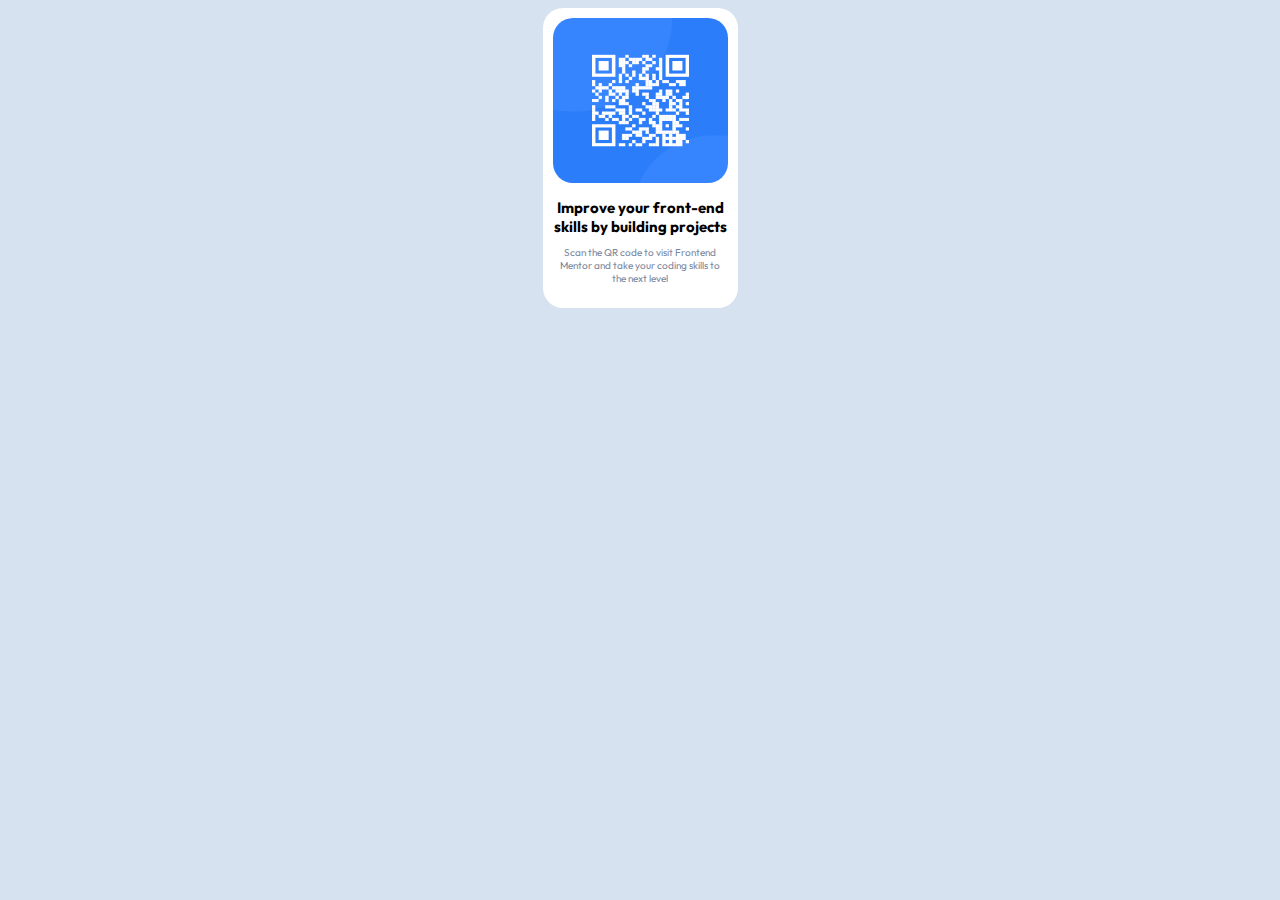
<file: index.html>
<!DOCTYPE html>
<html lang="en">
<head>
  <meta charset="UTF-8">
  <meta name="viewport" content="width=device-width, initial-scale=1.0"> <!-- displays site properly based on user's device -->

  <link rel="stylesheet" href="design/styles/styles.css">
  <link rel="icon" type="image/png" sizes="32x32" href="./images/favicon-32x32.png">
  
  <title>Frontend Mentor | QR code component</title>
</head>
<body>
  <article class="card">
    <div class="card__container-qr">
      <img src="images/image-qr-code.png" alt="" class="card__qr">
    </div>
    <div class="card__container-text">
      <p class="card__text-title">
        Improve your front-end skills by building projects
      </p>
      <p class="card__text-body">
        Scan the QR code to visit Frontend Mentor and take your coding skills to the next level
      </p>
    </div>
  </article>
</body>
</html>
</file>
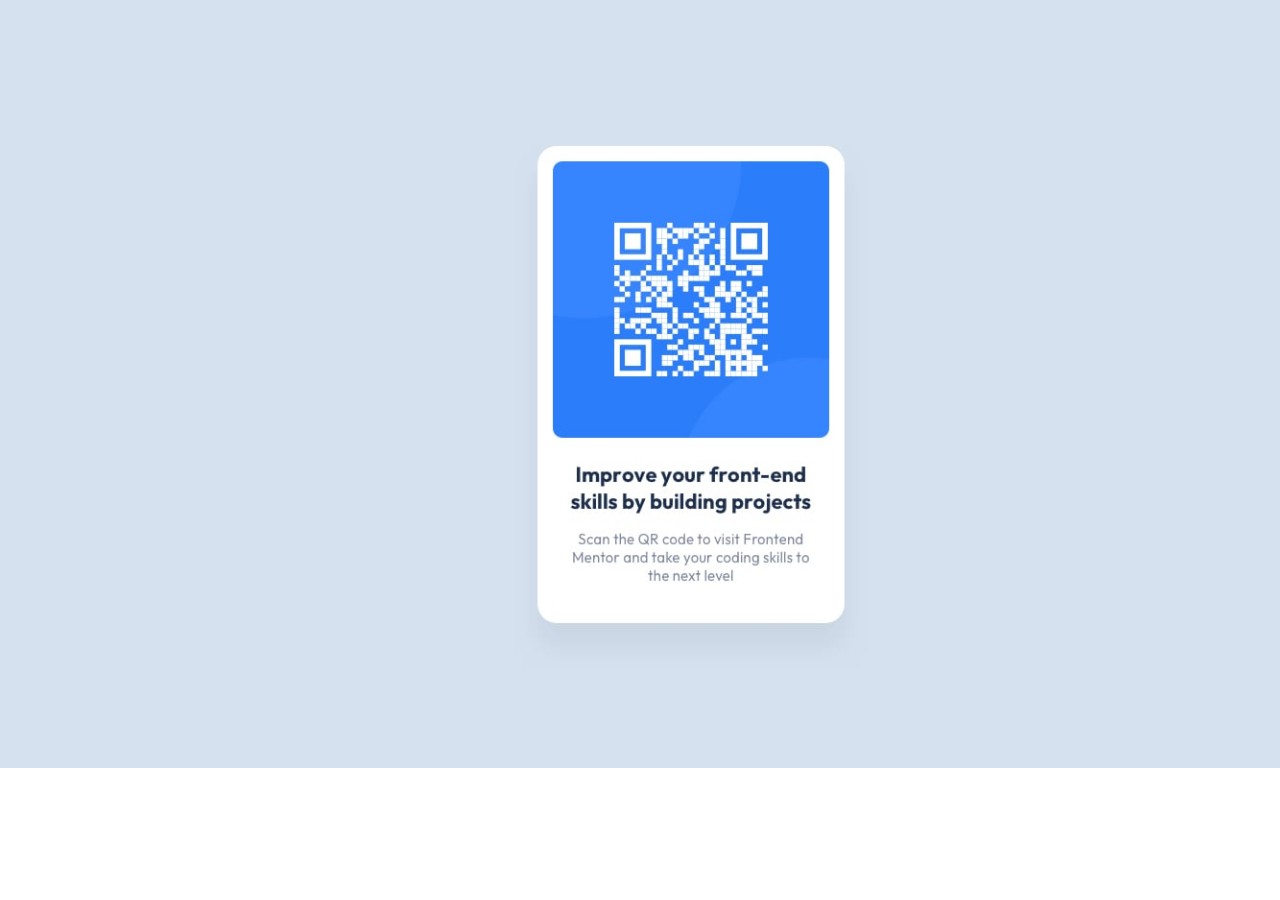
<file: imagen.html>
<!DOCTYPE html>
<html lang="en">
<head>
    <meta charset="UTF-8">
    <meta name="viewport" content="width=device-width, initial-scale=1.0">
    <title>Document</title>
    <style>
        body{
            overflow: hidden;
        }
        *{
            margin: 0;
            padding: 0;
        }
        img{
            width: auto;
            height: 768px;
        }
    </style>
</head>
<body>
    <img src="design/desktop-design.jpg" alt="">
</body>
</html>
</file>
<file: design/styles/styles.css>
@import url('https://fonts.googleapis.com/css2?family=Outfit:wght@400;700&display=swap');
:root{
    --white-col: hsl(0, 0%, 100%);
    --light-gray: hsl(212, 45%, 89%);
    --graylish-blue: hsl(220, 15%, 55%);
    --dark-blue: hsl(218, 44%, 22%);
}
html{
    font-size: 62.5%;
}
body {
    display: flex;
    align-items: center;
    justify-content: center;
    font-family: 'Outfit', sans-serif;
    background-color: var(--light-gray);
}
p{
    margin: 0;
}
strong {
    font-weight: 700;
}
.card{
width: 17.5rem;
height: 28rem;
padding: 1rem;
background-color: var(--white-col);
border-radius: 20px;
}
.card__container-qr{
    width: 100%;
    height: 16.5rem;
    border-radius: 20px;
    overflow: hidden;
}
.card__qr{
    width: 100%;
    height: 100%;
}
.card__container-text{
    text-align: center;
}
.card__text-title{
    margin-top: 15px;

    font-weight: 700;
    font-size: 15px;
}
.card__text-body{
    margin-top: 10px;
    color: var(--graylish-blue);
}



/*Front-end Style Guide

## Layout

The designs were created to the following widths:

- Mobile: 375px
- Desktop: 1440px

## Colors

- White: hsl(0, 0%, 100%)
- Light gray: hsl(212, 45%, 89%)
- Grayish blue: hsl(220, 15%, 55%)
- Dark blue: hsl(218, 44%, 22%)

## Typography

### Body Copy

- Font size (paragraph): 15px

### Font

- Family: [Outfit](https://fonts.google.com/specimen/Outfit)
- Weights: 400, 700
*/
</file>
